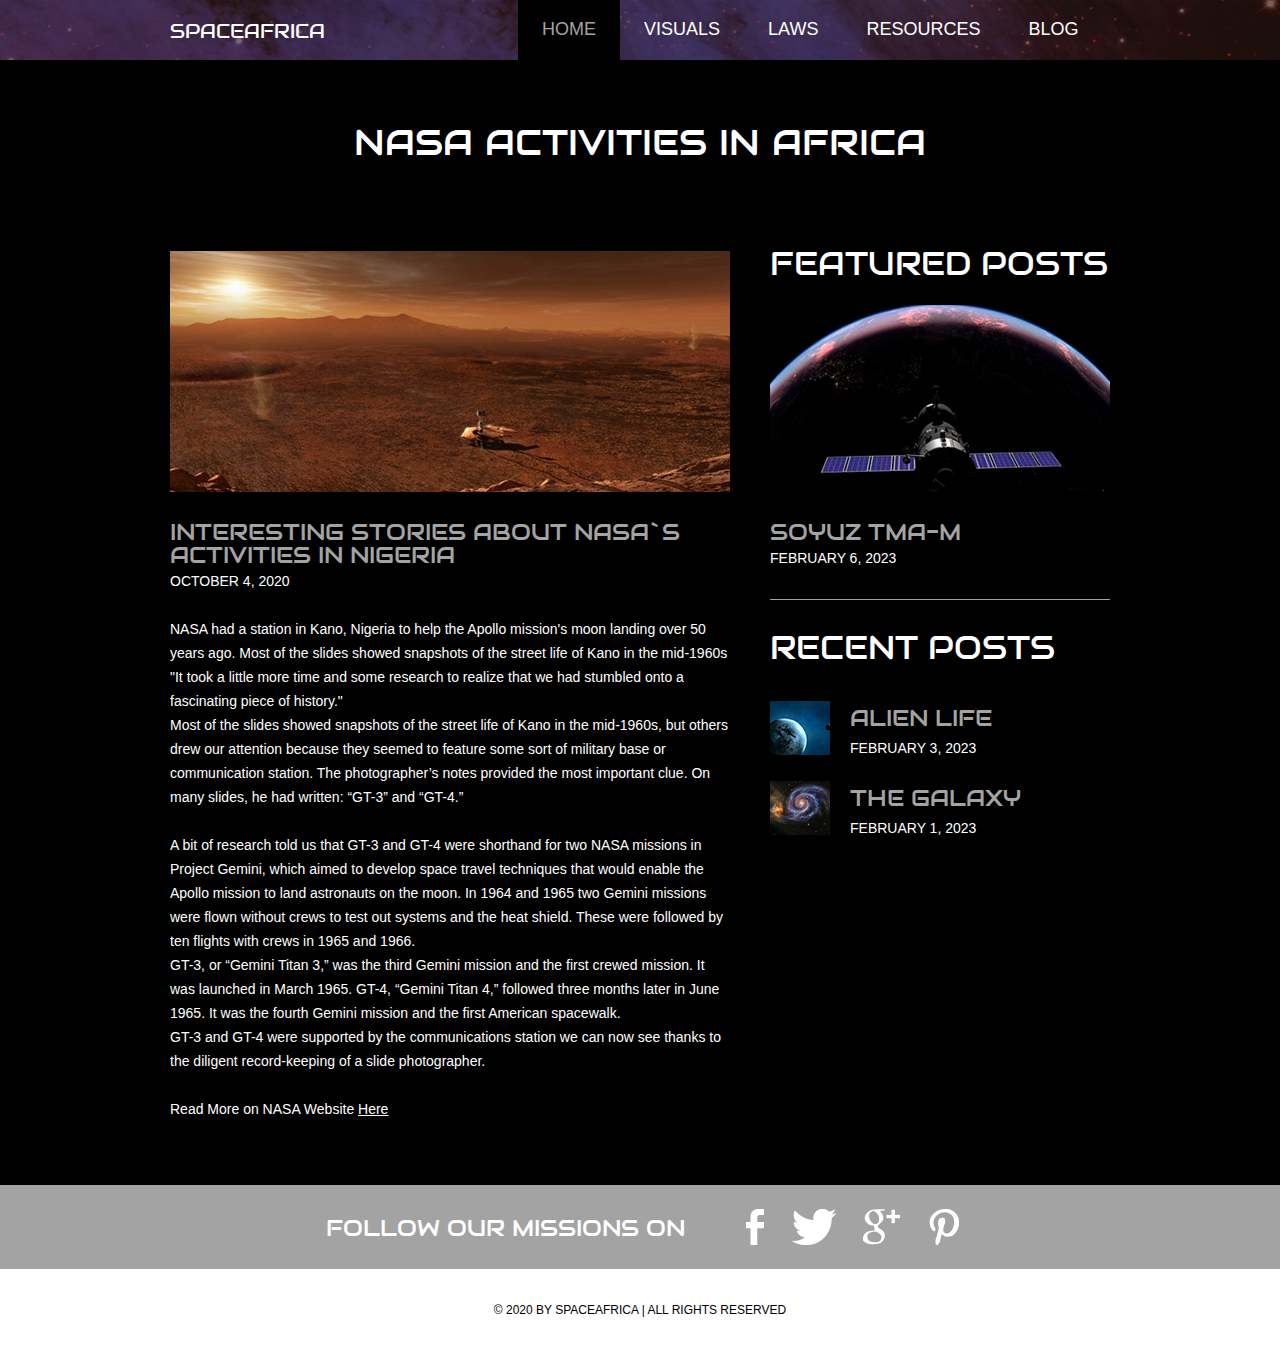
<file: activities.html>
<!doctype html>
<!-- Website template by freewebsitetemplates.com -->
<html>
<head>
	<meta charset="UTF-8">
	<meta name="viewport" content="width=device-width, initial-scale=1.0">
	<title>NASA ACTIVITIES | SpaceAfrica</title>
	<link rel="stylesheet" href="css/style.css" type="text/css">
	<link rel="stylesheet" type="text/css" href="css/mobile.css">
	<script src="js/mobile.js" type="text/javascript"></script>
</head>
<body>
	<div id="page">
		<div id="header">
			<div>
				<a href="index.html" class="logo"><h3>SPACEAFRICA</h3></a>
				<ul id="navigation">
					<li class="selected">
						<a href="index.html">Home</a>
					</li>
					<li class="menu">
						<a href="#">Visuals</a>
						<ul class="primary">
							<li>
								<a href="map.html">Maps</a>
							</li>
							<li>
								<a href="graphs.html">Graphs</a>
							</li>
						</ul>
					</li>
					<li class="menu">
						<a href="#">Laws</a>
						<ul class="primary">
							<li>
								<a href="#">Space Laws and Policies</a>
							</li>
						</ul>
					</li>
					<li class="menu">
						<a href="resources.html">Resources</a>
					</li>
					<li class="menu">
						<a href="#">Blog</a>
						<ul class="secondary">
							<li>
								<a href="#">Single post</a>
							</li>
						</ul>
					</li>
				</ul>
			</div>
		</div>
		<div id="body">
			<div class="header">
				<div>
					<h1>NASA ACTIVITIES IN AFRICA</h1>
					<div class="article">
						<img src="images/martianrover-journey.jpg" alt="">
						<h1>INTERESTING STORIES ABOUT NASA`S ACTIVITIES IN NIGERIA</h1>
						<span>OCTOBER 4, 2020</span>
						<p>NASA had a station in Kano, Nigeria to help the Apollo mission's moon landing over 50 years ago.
						Most of the slides showed snapshots of the street life of Kano in the mid-1960s
						<br>
						"It took a little more time and some research to realize that we had stumbled onto a fascinating piece of history."
						<br>
						Most of the slides showed snapshots of the street life of Kano in the mid-1960s, but others drew our attention because they seemed to feature some sort of military base or communication station. The photographer’s notes provided the most important clue. On many slides, he had written: “GT-3” and “GT-4.”
						</p>
						<p>A bit of research told us that GT-3 and GT-4 were shorthand for two NASA missions in Project Gemini, which aimed to develop space travel techniques that would enable the Apollo mission to land astronauts on the moon. In 1964 and 1965 two Gemini missions were flown without crews to test out systems and the heat shield. These were followed by ten flights with crews in 1965 and 1966.
							<br>
						GT-3, or “Gemini Titan 3,” was the third Gemini mission and the first crewed mission. It was launched in March 1965. GT-4, “Gemini Titan 4,” followed three months later in June 1965. It was the fourth Gemini mission and the first American spacewalk.
						<br>
						GT-3 and GT-4 were supported by the communications station we can now see thanks to the diligent record-keeping of a slide photographer.

						</p>
						<p>Read More on NASA Website <a href="https://history.nasa.gov/index.html"> Here </a></p>
					</div>
					<div class="sidebar">
						<ul>
							<li>
								<h1>FEATURED POSTS</h1>
								<a href="#"><img src="images/moon-satellite.jpg" alt=""></a>
								<h2>SOYUZ TMA-M</h2>
								<span>FEBRUARY 6, 2023</span>
							</li>
							<li>
								<h1>RECENT POSTS</h1>
								<ul>
									<li>
										<a href="#"><img src="images/alien-life.jpg" alt=""></a>
										<h2>ALIEN LIFE</h2>
										<span>FEBRUARY 3, 2023</span>
									</li>
									<li>
										<a href="#"><img src="images/galaxy.jpg" alt=""></a>
										<h2>THE GALAXY</h2>
										<span>FEBRUARY 1, 2023</span>
									</li>
								</ul>
							</li>
						</ul>
					</div>
				</div>
			</div>
		</div>
		<div id="footer">
			<div class="connect">
				<div>
					<h1>FOLLOW OUR  MISSIONS ON</h1>
					<div>
						<a href="#" class="facebook">facebook</a>
						<a href="#" class="twitter">twitter</a>
						<a href="#" class="googleplus">googleplus</a>
						<a href="#" class="pinterest">pinterest</a>
					</div>
				</div>
			</div>
			<div class="footnote">
				<div>
					<p>&copy; 2020 BY SPACEAFRICA | ALL RIGHTS RESERVED</p>
				</div>
			</div>
		</div>
	</div>
</body>
</html>
</file>
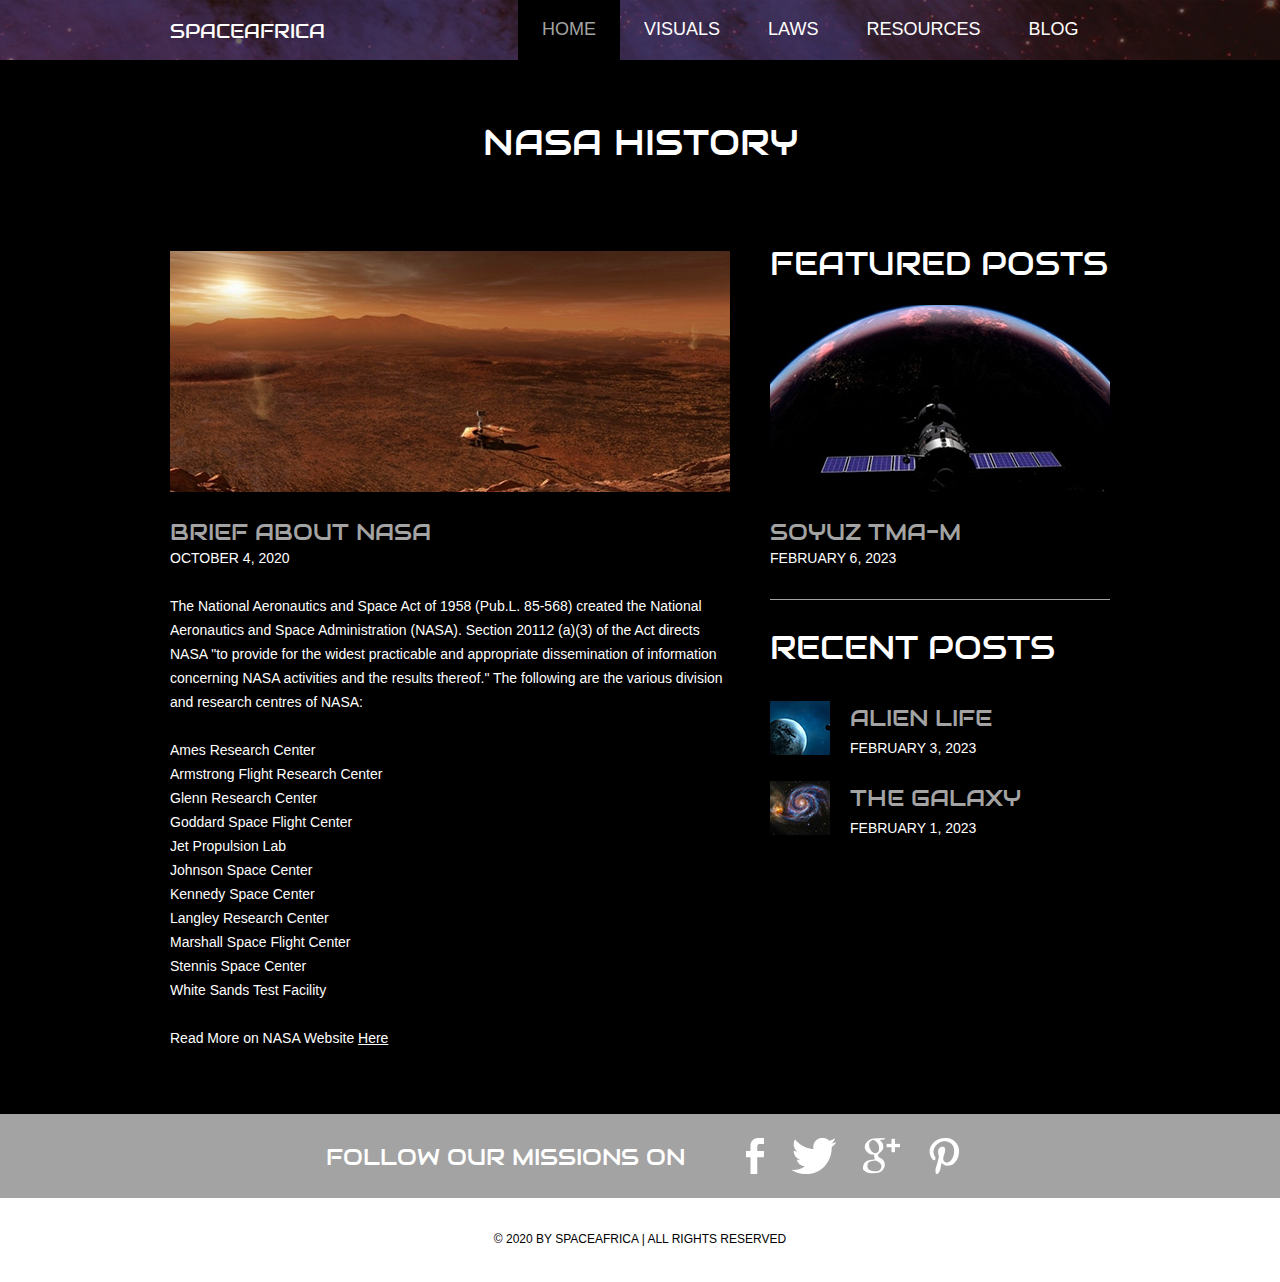
<file: nasa_history.html>
<!doctype html>
<!-- Website template by freewebsitetemplates.com -->
<html>
<head>
	<meta charset="UTF-8">
	<meta name="viewport" content="width=device-width, initial-scale=1.0">
	<title>NASA HISTORY | SpaceAfrica</title>
	<link rel="stylesheet" href="css/style.css" type="text/css">
	<link rel="stylesheet" type="text/css" href="css/mobile.css">
	<script src="js/mobile.js" type="text/javascript"></script>
</head>
<body>
	<div id="page">
		<div id="header">
			<div>
				<a href="index.html" class="logo"><h3>SPACEAFRICA</h3></a>
				<ul id="navigation">
					<li class="selected">
						<a href="index.html">Home</a>
					</li>
					<li class="menu">
						<a href="#">Visuals</a>
						<ul class="primary">
							<li>
								<a href="map.html">Maps</a>
							</li>
							<li>
								<a href="graphs.html">Graphs</a>
							</li>
						</ul>
					</li>
					<li class="menu">
						<a href="#">Laws</a>
						<ul class="primary">
							<li>
								<a href="#">Space Laws and Policies</a>
							</li>
						</ul>
					</li>
					<li class="menu">
						<a href="resources.html">Resources</a>
					</li>
					<li class="menu">
						<a href="#">Blog</a>
						<ul class="secondary">
							<li>
								<a href="#">Single post</a>
							</li>
						</ul>
					</li>
				</ul>
			</div>
		</div>
		<div id="body">
			<div class="header">
				<div>
					<h1>NASA HISTORY</h1>
					<div class="article">
						<img src="images/martianrover-journey.jpg" alt="">
						<h1>BRIEF ABOUT NASA</h1>
						<span>OCTOBER 4, 2020</span>
						<p>The National Aeronautics and Space Act of 1958 (Pub.L. 85-568) created the National Aeronautics and Space Administration (NASA). Section 20112 (a)(3) of the Act directs NASA "to provide for the widest practicable and appropriate dissemination of information concerning NASA activities and the results thereof." The following are the various division and research centres of NASA:</p>
						<p>Ames Research Center <br />
							Armstrong Flight Research Center <br />
							Glenn Research Center <br />
							Goddard Space Flight Center <br />
							Jet Propulsion Lab <br />
							Johnson Space Center <br />
							Kennedy Space Center <br />
							Langley Research Center <br />
							Marshall Space Flight Center <br />
							Stennis Space Center <br />
							White Sands Test Facility <br />
						</p>
						<p>Read More on NASA Website <a href="https://history.nasa.gov/index.html"> Here </a></p>
					</div>
					<div class="sidebar">
						<ul>
							<li>
								<h1>FEATURED POSTS</h1>
								<a href="#"><img src="images/moon-satellite.jpg" alt=""></a>
								<h2>SOYUZ TMA-M</h2>
								<span>FEBRUARY 6, 2023</span>
							</li>
							<li>
								<h1>RECENT POSTS</h1>
								<ul>
									<li>
										<a href="#"><img src="images/alien-life.jpg" alt=""></a>
										<h2>ALIEN LIFE</h2>
										<span>FEBRUARY 3, 2023</span>
									</li>
									<li>
										<a href="#"><img src="images/galaxy.jpg" alt=""></a>
										<h2>THE GALAXY</h2>
										<span>FEBRUARY 1, 2023</span>
									</li>
								</ul>
							</li>
						</ul>
					</div>
				</div>
			</div>
		</div>
		<div id="footer">
			<div class="connect">
				<div>
					<h1>FOLLOW OUR  MISSIONS ON</h1>
					<div>
						<a href="#" class="facebook">facebook</a>
						<a href="#" class="twitter">twitter</a>
						<a href="#" class="googleplus">googleplus</a>
						<a href="#" class="pinterest">pinterest</a>
					</div>
				</div>
			</div>
			<div class="footnote">
				<div>
					<p>&copy; 2020 BY SPACEAFRICA | ALL RIGHTS RESERVED</p>
				</div>
			</div>
		</div>
	</div>
</body>
</html>
</file>
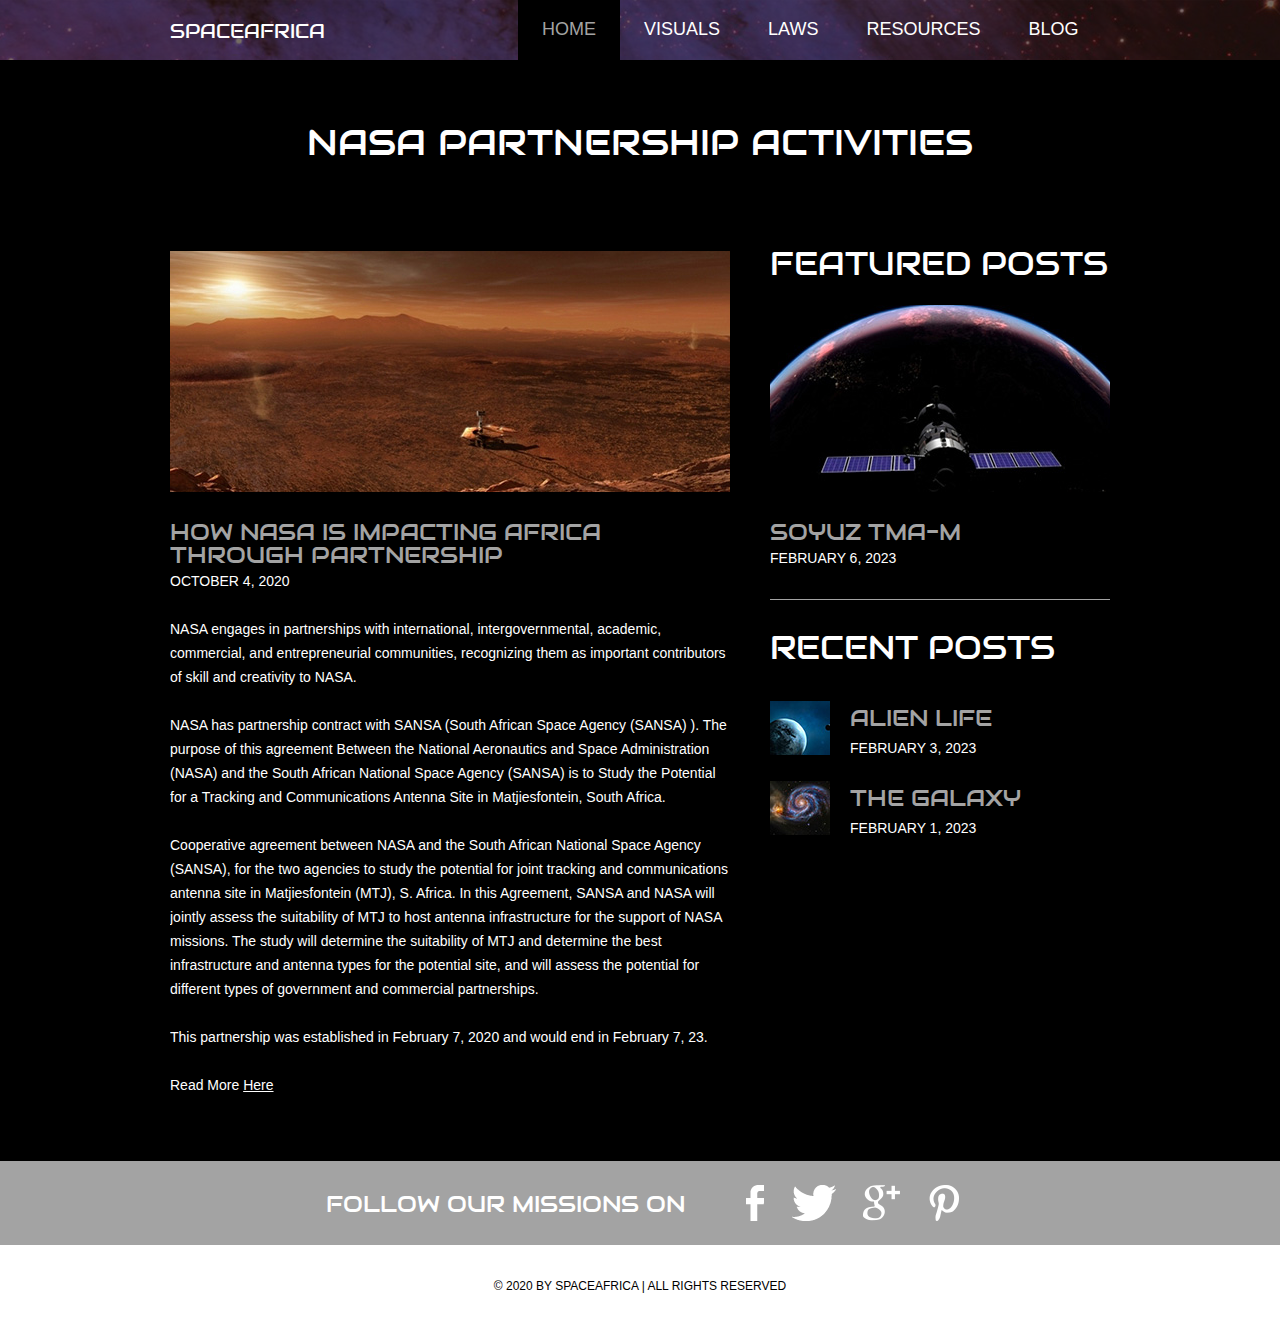
<file: nasa_partnership.html>
<!doctype html>
<!-- Website template by freewebsitetemplates.com -->
<html>
<head>
	<meta charset="UTF-8">
	<meta name="viewport" content="width=device-width, initial-scale=1.0">
	<title>NASA PARTNERSHIP ACTIVITIES | SpaceAfrica</title>
	<link rel="stylesheet" href="css/style.css" type="text/css">
	<link rel="stylesheet" type="text/css" href="css/mobile.css">
	<script src="js/mobile.js" type="text/javascript"></script>
</head>
<body>
	<div id="page">
		<div id="header">
			<div>
				<a href="index.html" class="logo"><h3>SPACEAFRICA</h3></a>
				<ul id="navigation">
					<li class="selected">
						<a href="index.html">Home</a>
					</li>
					<li class="menu">
						<a href="#">Visuals</a>
						<ul class="primary">
							<li>
								<a href="map.html">Maps</a>
							</li>
							<li>
								<a href="graphs.html">Graphs</a>
							</li>
						</ul>
					</li>
					<li class="menu">
						<a href="#">Laws</a>
						<ul class="primary">
							<li>
								<a href="#">Space Laws and Policies</a>
							</li>
						</ul>
					</li>
					<li class="menu">
						<a href="resources.html">Resources</a>
					</li>
					<li class="menu">
						<a href="#">Blog</a>
						<ul class="secondary">
							<li>
								<a href="#">Single post</a>
							</li>
						</ul>
					</li>
				</ul>
			</div>
		</div>
		<div id="body">
			<div class="header">
				<div>
					<h1>NASA PARTNERSHIP ACTIVITIES</h1>
					<div class="article">
						<img src="images/martianrover-journey.jpg" alt="">
						<h1>HOW NASA IS IMPACTING AFRICA THROUGH PARTNERSHIP</h1>
						<span>OCTOBER 4, 2020</span>
						<p>NASA engages in partnerships with international, intergovernmental, academic, commercial, and entrepreneurial communities, recognizing them as important contributors of skill and creativity to NASA.</p>
						<p>NASA has partnership contract with SANSA (South African Space Agency (SANSA) ). The purpose of this agreement Between the National Aeronautics and Space Administration (NASA) and the South African National Space Agency (SANSA) is to Study the Potential for a Tracking and Communications Antenna Site in Matjiesfontein, South Africa.</p>
						<p>Cooperative agreement between NASA and the South African National Space Agency (SANSA), for the two agencies to study the potential for joint tracking and communications antenna site in Matjiesfontein (MTJ), S. Africa. In this Agreement, SANSA and NASA will jointly assess the suitability of MTJ to host antenna infrastructure for the support of NASA missions. The study will determine the suitability of MTJ and determine the best infrastructure and antenna types for the potential site, and will assess the potential for different types of government and commercial partnerships.</p>
						<p>This partnership was established in February 7, 2020 and would end in February 7, 23.</p>
						<p>Read More <a href="https://www.nasa.gov/sites/default/files/atoms/files/house_approps_agreement_report_as_of_06-30-2020_international.pdf"> Here </a></p>
					</div>
					<div class="sidebar">
						<ul>
							<li>
								<h1>FEATURED POSTS</h1>
								<a href="#"><img src="images/moon-satellite.jpg" alt=""></a>
								<h2>SOYUZ TMA-M</h2>
								<span>FEBRUARY 6, 2023</span>
							</li>
							<li>
								<h1>RECENT POSTS</h1>
								<ul>
									<li>
										<a href="#"><img src="images/alien-life.jpg" alt=""></a>
										<h2>ALIEN LIFE</h2>
										<span>FEBRUARY 3, 2023</span>
									</li>
									<li>
										<a href="#"><img src="images/galaxy.jpg" alt=""></a>
										<h2>THE GALAXY</h2>
										<span>FEBRUARY 1, 2023</span>
									</li>
								</ul>
							</li>
						</ul>
					</div>
				</div>
			</div>
		</div>
		<div id="footer">
			<div class="connect">
				<div>
					<h1>FOLLOW OUR  MISSIONS ON</h1>
					<div>
						<a href="#" class="facebook">facebook</a>
						<a href="#" class="twitter">twitter</a>
						<a href="#" class="googleplus">googleplus</a>
						<a href="#" class="pinterest">pinterest</a>
					</div>
				</div>
			</div>
			<div class="footnote">
				<div>
					<p>&copy; 2020 BY SPACEAFRICA | ALL RIGHTS RESERVED</p>
				</div>
			</div>
		</div>
	</div>
</body>
</html>
</file>
<file: css/style.css>
/* Website template by freewebsitetemplates.com */
body {
	margin: 0;
	padding: 0;
	position: relative;
	width: auto;
}
body #page {
	background: url("../images/bg-home.jpg") no-repeat scroll center top #000000;
	margin: 0;
	overflow: hidden;
	padding: 0;
	width: auto;
	z-index: 3;
}
a {
	text-decoration: none;
	outline: none;
}
a:active {
	background: none;
}
a 
img {
	border: none;
}
/*-------------------------------------------FONTS---------------------------------------------*/
@font-face {
	font-family: 'audiowide-regular-webfont';
	src: url('../fonts/audiowide-regular-webfont.eot');
	src: url('../fonts/audiowide-regular-webfont.woff') format('woff'), url('../fonts/audiowide-regular-webfont.ttf') format('truetype'), url('../fonts/audiowide-regular-webfont.svg') format('svg');
}
/*----------------------------------------header-styles---------------------------------------*/
#header {
	background: url(../images/bg-transparent1.png) repeat;
	margin: 0;
	min-height: 60px;
	padding: 0;
	width: auto;
}
#header div {
	margin: 0 auto;
	max-width: 940px;
	min-height: 60px;
	padding: 0 10px;
}
#header div a.logo {
	display: block;
	float: left;
	height: 60px;
	margin: 0 44px 0 0;
	padding: 0;
	width: 304px;
}
#header div a.logo h3{
	color: #FFFFFF;
	display: block;
	font-family: audiowide-regular-webfont;
	font-weight: normal;
	text-transform: uppercase;
}
#header div a img {
	display: block;
	margin: 0;
	padding: 0;
	width: auto;
}
#header div ul {
	display: inline-block;
	float: left;
	list-style: none;
	margin: 0;
	padding: 0;
	width: auto;
}
#header div ul li {
	float: left;
	margin: 0;
	padding: 0;
	width: auto;
}
#header div ul li a {
	color: #ffffff;
	display: block;
	font-family: Arial;
	font-size: 18px;
	font-weight: normal;
	line-height: 59px;
	margin: 0;
	min-height: 60px;
	padding: 0 24px;
 *padding: 0 23px; /* Needed for IE8 and old versions */
	text-align: center;
	text-transform: uppercase;
	width: auto;
}
#header div ul li a:hover {
	background-color: #620031;
	color: #ffffff;
}
#header div ul li.selected a {
	background-color: #000000;
	color: #a3a3a3;
}
#header div ul li.menu {
	position: relative;
}
#header div ul li.menu ul {
	display: block;
	left: -99999px;
	list-style: none;
	margin: 0;
	padding: 0;
	position: absolute;
	top: 60px;
	width: 142px;
	z-index: 50;
}
#header div ul li.menu:hover ul.primary {
	left: 31px;
}
#header div ul li.menu ul.primary.selected {
	left: 31px;
}
#header div ul li.menu:hover ul.secondary {
	left: -20px;
}
#header div ul li.menu ul.secondary.selected {
	left: -20px;
}
#header div ul li.menu ul li {
	margin: 0;
	padding: 0;
	width: auto;
}
#header div ul li.menu ul li a {
	background-color: #620031;
	color: #ffffff;
	display: block;
	font-family: Arial;
	font-size: 18px;
	font-weight: normal;
	line-height: 60px;
	margin: 0;
	min-height: 60px;
	padding: 0 10px;
	text-align: center;
	text-transform: uppercase;
	width: auto;
}
#header div ul li.menu ul.primary.selected li a, #header div ul li.menu ul.secondary.selected li a {
	background-color: #000000;
	color: #a3a3a3;
}
/*----------------------------------------body-home-styles---------------------------------------*/
#body {
	background-color: #000000;
	margin: 0;
	min-height: 808px;
	overflow: hidden;
	padding: 0;
	width: 100%;
}
#body.home {
	background: none;
	margin: 0;
	min-height: 1308px;
	overflow: hidden;
	padding: 0;
	width: 100%;
}
#body.home .header {
	background: none;
	margin: 0;
	overflow: hidden;
	padding: 0;
	width: 100%;
}
#body.home .header div {
	margin: 0 auto;
	max-width: 940px;
	overflow: hidden;
	padding: 0 10px;
	position: relative;
}
#body.home .header div img.satellite {
	display: block;
	left: 10px;
	margin: 0;
	padding: 0;
	position: absolute;
	top: 41px;
	width: auto;
	z-index: 50;
}
#body.home .header div h1 {
	color: #FFFFFF;
	display: block;
	float: right;
	font-family: audiowide-regular-webfont;
	font-size: 60px;
	font-weight: normal;
	line-height: 60px;
	margin: 187px 0 27px;
	padding: 0 38px 0 399px;
	position: relative;
	text-align: right;
	text-transform: uppercase;
	width: 503px;
	z-index: 60;
}
#body.home .header div h2 {
	color: #FFFFFF;
	display: block;
	float: right;
	font-family: Arial;
	font-size: 43px;
	font-weight: normal;
	line-height: 43px;
	margin: 0 0 36px;
	padding: 0 146px 0 506px;
	position: relative;
	text-align: right;
	text-transform: uppercase;
	z-index: 60;
}
#body.home .header div a.more {
	background-color: #000000;
	color: #a3a3a3;
	display: block;
	float: right;
	font-family: Arial;
	font-size: 18px;
	font-weight: normal;
	height: 49px;
	line-height: 49px;
	margin: 0 200px 0 0;
	padding: 0;
	text-align: center;
	position: relative;
	width: 180px;
	z-index: 55;
}
#body.home .header div a.more:hover {
	background-color: #ab000b;
	color: #ffffff;
}
#body.home .header div h3 {
	background: url("../images/bg-transparent1.png") repeat;
	color: #A3A3A3;
	float: left;
	font-family: audiowide-regular-webfont;
	font-size: 23px;
	font-weight: normal;
	line-height: 23px;
	margin: 96px 0 0;
 *margin: 102px 0 0;/* Needed for IE8 and old versions */
	min-height: 27px;
	padding: 17px 0 10px;
	position: relative;
	text-align: center;
	text-transform: uppercase;
	width: 940px;
}
#body.home .header div ul {
	display: inline-block;
	list-style: none outside none;
	margin: 0 0 -6px;
	overflow: hidden;
	padding: 0;
	width: auto;
}
#body.home .header div ul li:first-child {
	padding: 0;
}
#body.home .header div ul li {
	border: medium none;
	float: left;
	margin: 0;
	padding: 0;
	width: auto;
}
#body.home .header div ul li a {
	display: block;
	float: none;
	height: 156px;
	margin: 0;
	padding: 0;
	width: 235px;
}
#body.home .header div ul li a img {
	cursor: pointer;
	filter: alpha(opacity=100);/* Needed for IE8 and old versions */
	opacity: 1.0;
	display: block;
	margin: 0;
	padding: 0;
	width: auto;
}
#body.home .header div ul li a img:hover {
	filter: alpha(opacity=70);/* Needed for IE8 and old versions */
	opacity: 0.7;
}
#body.home .body {
	background-color: #630031;
	margin: 0;
	min-height: 168px;
	overflow: hidden;
	padding: 0;
	width: 100%;
}
#body.home .body div {
	margin: 0 auto;
	max-width: 940px;
	overflow: hidden;
	padding: 31px 10px 0;
}
#body.home .body div h1 {
	color: #FFFFFF;
	display: block;
	font-family: audiowide-regular-webfont;
	font-size: 32px;
	font-weight: normal;
	line-height: 32px;
	margin: 0 auto 24px;
	padding: 0;
	text-align: center;
	text-transform: uppercase;
	width: 780px;
}
#body.home .body div p {
	color: #ffffff;
	display: block;
	font-family: Arial;
	font-size: 18px;
	font-weight: normal;
	line-height: 24px;
	margin: 0 auto;
	padding: 0;
	text-align: center;
	width: 780px;
}
#body.home .body div p a {
	color: #ffffff;
	font-family: Arial;
	font-size: 18px;
	font-weight: normal;
	line-height: 24px;
	margin: 0 auto;
	padding: 0;
	text-decoration: underline;
}
#body.home .body div p a:hover {
	color: #a3a3a3;
}
#body.home .footer {
	background-color: #000000;
	margin: 0;
	overflow: hidden;
	padding: 0;
	width: 100%;
}
#body.home .footer div {
	margin: 0 auto;
	max-width: 960px;
	overflow: hidden;
	padding: 32px 0 16px;
}
#body.home .footer div ul {
	display: inline-block;
	list-style: none;
	margin: 0;
	overflow: hidden;
	padding: 0;
	width: auto;
}
#body.home .footer div ul li:first-child {
	float: left;
	margin: 0 10px;
	padding: 0;
	width: 460px;
}
#body.home .footer div ul li {
	float: left;
	margin: 0 0 0 10px;
	padding: 0 0 0 20px;
	width: 440px;
}
#body.home .footer div ul li h1 {
	color: #FFFFFF;
	font-family: audiowide-regular-webfont;
	font-size: 32px;
	font-weight: normal;
	line-height: 32px;
	margin: 0 0 44px;
	padding: 0;
	text-align: left;
	text-transform: uppercase;
	width: auto;
}
#body.home .footer div ul li a {
	display: block;
	height: 258px;
	margin: 0;
	position: relative;
	padding: 0;
	width: 460px;
}
#body.home .footer div ul li a img {
	cursor: pointer;
	filter: alpha(opacity=100);/* Needed for IE8 and old versions */
	opacity: 1.0;
	display: block;
	margin: 0;
	padding: 0;
	width: auto;
}
#body.home .footer div ul li a:hover img {
	filter: alpha(opacity=70);/* Needed for IE8 and old versions */
	opacity: 0.7;
}
#body.home .footer div ul li a span {
	background: url(../images/icons.png) no-repeat 0 -152px;
	display: block;
	height: 72px;
	left: 199px;
	margin: 0;
	padding: 0;
	position: absolute;
	top: 94px;
	width: 62px;
}
#body.home .footer div ul li a:hover span {
	background: url(../images/icons.png) no-repeat 0 -226px;
}
#body.home .footer div ul li ul {
	display: inline-block;
	list-style: none outside none;
	margin: 0;
	overflow: hidden;
	padding: 0;
	width: 440px;
}
#body.home .footer div ul li ul li {
	border-top: 1px solid #A3A3A3;
	float: none;
	margin: 0;
	overflow: hidden;
	padding: 39px 10px 38px 0;
	width: 440px;
}
#body.home .footer div ul li ul li:first-child {
	border: medium none;
	margin: 0;
	padding: 0 0 38px;
	width: 440px;
}
#body.home .footer div ul li ul li a {
	display: block;
	float: left;
	height: 90px;
	margin: 0 20px 0 0;
	padding: 0;
	width: 100px;
}
#body.home .footer div ul li ul li a img {
	cursor: pointer;
	filter: alpha(opacity=100);/* Needed for IE8 and old versions */
	opacity: 1.0;
	display: block;
	margin: 0;
	padding: 0;
	width: auto;
}
#body.home .footer div ul li ul li a img:hover {
	filter: alpha(opacity=70);/* Needed for IE8 and old versions */
	opacity: 0.7;
}
#body.home .footer div ul li ul li h1 {
	color: #A3A3A3;
	float: left;
	font-family: audiowide-regular-webfont;
	font-size: 23px;
	font-weight: normal;
	line-height: 23px;
	margin: 0;
	padding: 4px 0 8px;
	text-align: left;
	text-transform: uppercase;
	width: 310px;
}
#body.home .footer div ul li ul li span {
	color: #FFFFFF;
	display: block;
	float: left;
	font-family: Arial;
	font-size: 14px;
	font-weight: normal;
	line-height: 14px;
	margin: 0 0 10px;
	padding: 0;
	text-align: left;
	text-transform: uppercase;
	width: 310px;
}
#body.home .footer div ul li ul li a.more {
	background-color: #3c0f38;
	color: #ffffff;
	display: block;
	float: right;
	font-family: Arial;
	font-size: 14px;
	font-weight: normal;
	height: 31px;
	line-height: 31px;
	margin: 0;
	padding: 0;
	text-align: center;
	text-transform: uppercase;
	width: 120px;
}
#body.home .footer div ul li ul li a.more:hover {
	background-color: #620031;
}
/*----------------------------------------body-styles---------------------------------------*/
#body.about .header {
	background: url(../images/bg-about.jpg) no-repeat center top #000000;
	margin: 0;
	min-height: 455px;
	padding: 0;
	width: 100%;
}
#body.about .header div, #body .header div {
	margin: 0 auto;
	max-width: 960px;
	overflow: hidden;
	padding: 65px 0 40px;
}
#body.about .header div h1, #body .header div h1 {
	color: #FFFFFF;
	display: block;
	font-family: audiowide-regular-webfont;
	font-size: 36px;
	font-weight: normal;
	line-height: 36px;
	margin: 0 auto 87px;
	padding: 0;
	text-align: center;
	text-transform: uppercase;
	width: 940px;
}
#body.about .header div h2 {
	color: #FFFFFF;
	display: block;
	font-family: audiowide-regular-webfont;
	font-size: 32px;
	font-weight: normal;
	line-height: 32px;
	margin: 0 auto 24px;
	padding: 0;
	text-align: center;
	text-transform: uppercase;
	width: 820px;
}
#body.about .header div p {
	color: #ffffff;
	display: block;
	font-family: Arial;
	font-size: 18px;
	font-weight: normal;
	line-height: 24px;
	margin: 0 auto;
	padding: 0;
	text-align: center;
	width: 820px;
}
#body.about .header div p a {
	color: #ffffff;
	font-family: Arial;
	font-size: 18px;
	font-weight: normal;
	line-height: 24px;
	margin: 0;
	padding: 0;
	text-decoration: underline;
}
#body.about .header div p a:hover {
	color: #a3a3a3;
}
#body.about .body {
	background-color: #620031;
	margin: 0;
	min-height: 253px;
	overflow: hidden;
	padding: 0;
	width: 100%;
}
#body.about .body div {
	margin: 0 auto;
	max-width: 940px;
	overflow: hidden;
	padding: 36px 10px 35px;
}
#body.about .body div h2 {
	color: #A3A3A3;
	float: left;
	font-family: audiowide-regular-webfont;
	font-size: 23px;
	font-weight: normal;
	line-height: 23px;
	margin: 18px 0 26px;
	padding: 0;
	text-align: left;
	text-transform: uppercase;
	width: 620px;
}
#body.about .body div p {
	color: #ffffff;
	display: block;
	float: left;
	font-family: Arial;
	font-size: 14px;
	font-weight: normal;
	line-height: 24px;
	margin: 0;
	padding: 0;
	text-align: left;
	width: 620px;
}
#body.about .body div p a {
	color: #ffffff;
	font-family: Arial;
	font-size: 14px;
	font-weight: normal;
	line-height: 24px;
	margin: 0;
	padding: 0;
	text-decoration: underline;
}
#body.about .body div p a:hover {
	color: #a3a3a3;
}
#body.about .body div img {
	display: block;
	float: right;
	margin: 0;
	padding: 0;
	width: auto;
}
#body.about .footer {
	background-color: #000000;
	margin: 0;
	min-height: 366px;
	padding: 0;
	width: 100%;
}
#body.about .footer div {
	margin: 0 auto;
	overflow: hidden;
	padding: 79px 0 0 10px;
	width: 950px;
}
#body.about .footer div h2 {
	color: #A3A3A3;
	float: right;
	font-family: audiowide-regular-webfont;
	font-size: 23px;
	font-weight: normal;
	line-height: 23px;
	margin: 34px 0 24px;
	padding: 0;
	text-align: left;
	text-transform: uppercase;
	width: 557px;
}
#body.about .footer div p {
	color: #ffffff;
	display: block;
	float: right;
	font-family: Arial;
	font-size: 18px;
	font-weight: normal;
	line-height: 24px;
	margin: 0 auto;
	padding: 0;
	text-align: left;
	width: 557px;
}
#body.about .footer div p a {
	color: #ffffff;
	font-family: Arial;
	font-size: 18px;
	font-weight: normal;
	line-height: 24px;
	margin: 0 auto;
	padding: 0;
	text-decoration: underline;
}
#body.about .footer div p a:hover {
	color: #a3a3a3;
}
#body.about .footer div img {
	float: left;
	display: block;
	margin: 0;
	padding: 0;
	width: auto;
}
#body.about .section {
	background-color: #3c0f38;
	margin: 0;
	min-height: 234px;
	padding: 0;
	width: auto;
}
#body.about .section div {
	margin: 0 auto;
	max-width: 960px;
	overflow: hidden;
	padding: 58px 0 55px;
}
#body.about .section div h2 {
	color: #A3A3A3;
	display: block;
	font-family: audiowide-regular-webfont;
	font-size: 23px;
	font-weight: normal;
	line-height: 23px;
	margin: 0 auto 26px;
	padding: 0;
	text-align: center;
	text-transform: uppercase;
	width: 780px;
}
#body.about .section div p {
	color: #ffffff;
	display: block;
	font-family: Arial;
	font-size: 14px;
	font-weight: normal;
	line-height: 24px;
	margin: 0 auto;
	padding: 0;
	text-align: center;
	width: 780px;
}
#body.about .section div p a {
	color: #ffffff;
	font-family: Arial;
	font-size: 14px;
	font-weight: normal;
	line-height: 24px;
	margin: 0;
	padding: 0;
	text-decoration: underline;
}
#body.about .section div p a:hover {
	color: #a3a3a3;
}
#body .header {
	margin: 0 auto;
	padding: 0;
	width: 100%;
}
#body .header div ul {
	display: inline-block;
	max-width: 940px;
	list-style: none outside none;
	margin: 0;
	padding: 3px 10px 0;
}
#body .header div ul li:first-child {
	border: none;
	padding: 0 0 38px;
}
#body .header div ul li {
	border-top: 1px solid #A3A3A3;
	margin: 0;
	overflow: hidden;
	padding: 38px 0;
	width: auto;
}
#body .header div ul li a {
	display: block;
	float: left;
	height: 217px;
	margin: 0 40px 0 0;
	padding: 0;
	width: 380px;
}
#body .header div ul li a img {
	cursor: pointer;
	filter: alpha(opacity=100);/* Needed for IE8 and old versions */
	opacity: 1.0;
	display: block;
	margin: 0;
	padding: 0;
	width: auto;
}
#body .header div ul li a img:hover {
	filter: alpha(opacity=70);/* Needed for IE8 and old versions */
	opacity: 0.7;
}
#body .header div ul li div {
	float: left;
	margin: 0;
	overflow: hidden;
	padding: 0;
	width: 520px;
}
#body .header div ul li div h1 {
	color: #A3A3A3;
	font-family: audiowide-regular-webfont;
	font-size: 23px;
	font-weight: normal;
	line-height: 23px;
	margin: 0 0 26px;
	padding: 0;
	text-align: left;
	text-transform: uppercase;
	width: 520px;
}
#body .header div ul li div p {
	color: #FFFFFF;
	font-family: Arial;
	font-size: 14px;
	font-weight: normal;
	line-height: 24px;
	margin: 0 0 41px;
	padding: 0;
	text-align: left;
	width: 520px;
}
#body .header div ul li div p a {
	color: #FFFFFF;
	display: inline;
	float: none;
	font-family: Arial;
	font-size: 14px;
	font-weight: normal;
	height: auto;
	line-height: 24px;
	margin: 0;
	padding: 0;
	text-decoration: underline;
	width: auto;
}
#body .header div ul li div p a:hover {
	color: #a3a3a3;
}
#body .header div ul li div a.more {
	background-color: #3c0f38;
	color: #ffffff;
	display: block;
	float: right;
	font-family: Arial;
	font-size: 14px;
	font-weight: normal;
	height: 31px;
	line-height: 31px;
	margin: 0;
	padding: 0;
	text-align: center;
	text-transform: uppercase;
	width: 120px;
}
#body .header div ul li div a.more:hover {
	background-color: #620031;
}
#body .header div img {
	display: block;
	margin: 0 auto;
	padding: 3px 0 0;
	width: auto;
}
#body .header div h2 {
	color: #A3A3A3;
	display: block;
	font-family: audiowide-regular-webfont;
	font-size: 23px;
	font-weight: normal;
	line-height: 23px;
	margin: 0 auto;
	padding: 53px 0 27px;
	text-align: center;
	text-transform: uppercase;
	width: 780px;
}
#body .header div p {
	color: #FFFFFF;
	display: block;
	font-family: Arial;
	font-size: 14px;
	font-weight: normal;
	line-height: 24px;
	margin: 0 auto 48px;
	padding: 0;
	text-align: center;
	width: 780px;
}
#body .header div p a {
	color: #ffffff;
	font-family: Arial;
	font-size: 14px;
	font-weight: normal;
	line-height: 24px;
	margin: 0 auto;
	padding: 0;
	text-decoration: underline;
}
#body .header div p a:hover {
	color: #a3a3a3;
}
#body .header div .article {
	float: left;
	margin: 0 40px 0 10px;
	padding: 0;
	width: 560px;
}
#body .header div .article ul {
	display: inline-block;
	list-style: none outside none;
	margin: 0;
	padding: 3px 0 0;
	width: 560px;
}
#body .header div .article ul li:first-child {
	border: none;
	padding: 0 0 38px;
}
#body .header div .article ul li {
	border-top: 1px solid #a3a3a3;
	margin: 0;
	overflow: hidden;
	padding: 38px 0 38px;
	width: auto;
}
#body .header div .article ul li a {
	display: block;
	height: 241px;
	margin: 0 0 29px;
	padding: 0;
	width: 560px;
}
#body .header div .article ul li a img {
	cursor: pointer;
	filter: alpha(opacity=100);/* Needed for IE8 and old versions */
	opacity: 1.0;
	display: block;
	margin: 0;
	padding: 0;
	width: auto;
}
#body .header div .article ul li a img:hover {
	filter: alpha(opacity=70);/* Needed for IE8 and old versions */
	opacity: 0.7;
}
#body .header div .article ul li h1 {
	color: #A3A3A3;
	font-family: audiowide-regular-webfont;
	font-size: 23px;
	font-weight: normal;
	line-height: 23px;
	margin: 0 0 8px;
	padding: 0;
	text-align: left;
	text-transform: uppercase;
	width: auto;
}
#body .header div .article ul li span {
	color: #FFFFFF;
	display: block;
	font-family: Arial;
	font-size: 14px;
	font-weight: normal;
	line-height: 14px;
	margin: 0 0 28px;
	padding: 0;
	text-align: left;
	text-transform: uppercase;
	width: auto;
}
#body .header div .article ul li p {
	color: #FFFFFF;
	font-family: Arial;
	font-size: 14px;
	font-weight: normal;
	line-height: 24px;
	margin: 0 0 29px;
	padding: 0;
	text-align: left;
	width: auto;
}
#body .header div .article ul li p a {
	color: #FFFFFF;
	display: inline;
	float: none;
	font-family: Arial;
	font-size: 14px;
	font-weight: normal;
	height: auto;
	line-height: 24px;
	margin: 0;
	padding: 0;
	text-decoration: underline;
	width: auto;
}
#body .header div .article ul li p a:hover {
	color: #a3a3a3;
}
#body .header div .article ul li a.more {
	background-color: #3c0f38;
	color: #ffffff;
	display: block;
	float: right;
	font-family: Arial;
	font-size: 14px;
	font-weight: normal;
	height: 31px;
	line-height: 31px;
	margin: 0;
	padding: 0;
	text-align: center;
	text-transform: uppercase;
	width: 120px;
}
#body .header div .article ul li a.more:hover {
	background-color: #620031;
}
#body .header div .sidebar {
	float: left;
	margin: 0;
	padding: 0;
	width: 340px;
}
#body .header div .sidebar ul {
	display: inline-block;
	list-style: none;
	margin: 0;
	padding: 0;
	width: 340px;
}
#body .header div .sidebar ul li:first-child {
	border: medium none;
	padding: 0 0 34px;
}
#body .header div .sidebar ul li {
	border-top: 1px solid #A3A3A3;
	margin: 0;
	overflow: hidden;
	padding: 32px 0 34px;
	width: auto;
}
#body .header div .sidebar ul li h1 {
	color: #FFFFFF;
	font-family: audiowide-regular-webfont;
	font-size: 32px;
	font-weight: normal;
	line-height: 32px;
	margin: 0 0 25px;
	padding: 0;
	text-align: left;
	text-transform: uppercase;
	width: 340px;
}
#body .header div .sidebar ul li a {
	display: block;
	float: none;
	height: 187px;
	margin: 0 0 29px;
	padding: 0;
	width: 34px;
}
#body .header div .sidebar ul li a img {
	cursor: pointer;
	filter: alpha(opacity=100);/* Needed for IE8 and old versions */
	opacity: 1.0;
	display: block;
	margin: 0;
	padding: 0;
	width: auto;
}
#body .header div .sidebar ul li a img:hover {
	filter: alpha(opacity=70);/* Needed for IE8 and old versions */
	opacity: 0.7;
}
#body .header div .sidebar ul li h2 {
	color: #A3A3A3;
	font-family: audiowide-regular-webfont;
	font-size: 23px;
	font-weight: normal;
	line-height: 23px;
	margin: 0 0 7px;
	padding: 0;
	text-align: left;
	text-transform: uppercase;
	width: auto;
}
#body .header div .sidebar ul li span {
	color: #ffffff;
	display: block;
	font-family: Arial;
	font-size: 14px;
	font-weight: normal;
	line-height: 14px;
	margin: 0;
	padding: 0;
	text-align: left;
	text-transform: uppercase;
	width: auto;
}
#body .header div .sidebar ul li ul {
	display: inline-block;
	list-style: none outside none;
	margin: 0;
	padding: 12px 0 0;
	width: 340px;
}
#body .header div .sidebar ul li ul li:first-child {
	padding: 0;
}
#body .header div .sidebar ul li ul li {
	border: medium none;
	margin: 0 0 26px;
	overflow: hidden;
	padding: 0;
	width: auto;
}
#body .header div .sidebar ul li ul li a {
	display: block;
	float: left;
	height: 54px;
	margin: 0 20px 0 0;
	padding: 0;
	width: 60px;
}
#body .header div .sidebar ul li ul li a img {
	cursor: pointer;
	filter: alpha(opacity=100);/* Needed for IE8 and old versions */
	opacity: 1.0;
	display: block;
	margin: 0;
	padding: 0;
	width: auto;
}
#body .header div .sidebar ul li ul li a img:hover {
	filter: alpha(opacity=70);/* Needed for IE8 and old versions */
	opacity: 0.7;
}
#body .header div .sidebar ul li ul li h2 {
	color: #A3A3A3;
	float: left;
	font-family: audiowide-regular-webfont;
	font-size: 23px;
	font-weight: normal;
	line-height: 23px;
	margin: 6px 0 11px;
	padding: 0;
	text-align: left;
	text-transform: uppercase;
	width: 260px;
}
#body .header div .sidebar ul li ul li span {
	color: #ffffff;
	display: block;
	float: left;
	font-family: Arial;
	font-size: 14px;
	line-height: 14px;
	margin: 0;
	padding: 0;
	text-align: left;
	text-transform: uppercase;
	width: auto;
}
#body .header div .article img {
	display: block;
	margin: 3px 0 29px;
	padding: 0;
	width: auto;
}
#body .header div .article h1 {
	color: #A3A3A3;
	font-family: audiowide-regular-webfont;
	font-size: 23px;
	font-weight: normal;
	line-height: 23px;
	margin: 0 0 7px;
	padding: 0;
	text-align: left;
	text-transform: uppercase;
	width: auto;
}
#body .header div .article span {
	color: #FFFFFF;
	display: block;
	font-family: Arial;
	font-size: 14px;
	font-weight: normal;
	line-height: 14px;
	margin: 0 0 29px;
	padding: 0;
	text-align: left;
	text-transform: uppercase;
	width: auto;
}
#body .header div .article p {
	color: #FFFFFF;
	font-family: Arial;
	font-size: 14px;
	font-weight: normal;
	line-height: 24px;
	margin: 0 0 24px;
	padding: 0;
	text-align: left;
	width: auto;
}
#body .header div .article p a {
	color: #ffffff;
	font-family: Arial;
	font-size: 14px;
	font-weight: normal;
	line-height: 24px;
	margin: 0;
	padding: 0;
	text-decoration: underline;
}
#body .header div .article p a:hover {
	color: #a3a3a3;
}
#body .header .contact h2 {
	color: #A3A3A3;
	display: block;
	font-family: audiowide-regular-webfont;
	font-size: 23px;
	font-weight: normal;
	line-height: 23px;
	margin: 0 auto;
	padding: 8px 0 62px;
	text-align: center;
	text-transform: uppercase;
	width: 500px;
}
#body .header div form {
	display: block;
	margin: 0 auto;
	padding: 0;
	width: 461px;
}
#body .header div form input {
	background-color: #A3A3A3;
	border: medium none;
	color: #000000;
	display: block;
	font-family: Arial;
	font-size: 18px;
	font-weight: normal;
	height: 43px;
	line-height: 43px;
	margin: 0 0 29px;
	padding: 0 0 0 20px;
	text-align: left;
	text-transform: uppercase;
	width: 441px;
}
#body .header div form textarea {
	background-color: #A3A3A3;
	border: medium none;
	color: #000000;
	display: block;
	font-family: Arial;
	font-size: 18px;
	font-weight: normal;
	height: 98px;
	line-height: 24px;
	margin: 0 0 31px;
	overflow: auto;
	padding: 15px 0 0 20px;
	resize: none;
	text-align: left;
	text-transform: uppercase;
	width: 441px;
}
#body .header div form input#submit {
	background-color: #3c0f38;
	color: #ffffff;
	cursor: pointer;
	display: block;
	float: right;
	font-family: Arial;
	font-size: 14px;
	font-weight: normal;
	height: 31px;
	line-height: 31px;
	margin: 0;
	padding: 0;
	text-align: center;
	text-transform: uppercase;
	width: 120px;
}
#body .header div form input#submit:hover {
	background-color: #620031;
}
/*----------------------------------------footer-styles---------------------------------------*/
#footer {
	margin: 0;
	padding: 0;
	width: auto;
}
#footer .connect {
	background-color: #a3a3a3;
	margin: 0;
	min-height: 84px;
	overflow: hidden;
	padding: 0;
	width: auto;
}
#footer .connect div {
	margin: 0 auto;
	max-width: 960px;
	overflow: hidden;
	padding: 24px 0 0;
}
#footer .connect div h1 {
	color: #FFFFFF;
	float: left;
	font-family: audiowide-regular-webfont;
	font-size: 23px;
	font-weight: normal;
	line-height: 23px;
	margin: 0;
	padding: 8px 25px 0 0;
	text-align: right;
	text-transform: uppercase;
	width: 525px;
}
#footer .connect div div {
	float: left;
	margin: 0;
	overflow: hidden;
	padding: 0 0 0 20px;
	width: 380px;
}
#footer .connect div div a {
	background: url(../images/icons.png) no-repeat;
	display: block;
	float: left;
	height: 36px;
	margin: 0;
	padding: 0;
	text-indent: -99999px;
	width: 18px;
}
#footer .connect div div a.facebook {
	background-position: 0 0;
	margin: 0 0 0 16px;
	width: 18px;
}
#footer .connect div div a.twitter {
	background-position: 0 -114px;
	margin: 0 0 0 28px;
	width: 44px;
}
#footer .connect div div a.googleplus {
	background-position: 0 -38px;
	margin: 0 0 0 27px;
	width: 37px;
}
#footer .connect div div a.pinterest {
	background-position: 0 -76px;
	margin: 0 0 0 29px;
	width: 30px;
}
#footer .connect div div a.facebook:hover {
	background-position: -20px 0;
}
#footer .connect div div a.twitter:hover {
	background-position: -46px -114px;
}
#footer .connect div div a.googleplus:hover {
	background-position: -38px -38px;
}
#footer .connect div div a.pinterest:hover {
	background-position: -32px -76px;
}
#footer .footnote {
	background-color: #FFFFFF;
	margin: 0;
	min-height: 84px;
	overflow: hidden;
	padding: 0;
	width: auto;
}
#footer .footnote div {
	margin: 0 auto;
	overflow: hidden;
	padding: 34px 0 0;
	width: 960px;
}
#footer .footnote div p {
	color: #000000;
	display: block;
	font-family: Arial;
	font-size: 12px;
	font-weight: normal;
	margin: 0 auto;
	padding: 0;
	text-align: center;
	text-transform: uppercase;
	width: 940px;
}
#wix {
	max-width: 728px;
	margin: 0 auto;
}
#wix a img {
	width: 100%;
}
</file>
<file: css/mobile.css>
/* Website template by freewebsitetemplates.com */
@media only screen and (min-width : 320px) and (max-width : 568px) {
	
}
@media only screen and (max-width : 568px) and (orientation : landscape) {
	
}
	@media only screen and (max-width : 918px) {
	#body {
		margin: 0;
		min-height: 1175px;
		padding: 0;
		width: 100%;
		z-index: 3;
	}
	#body.home {
		margin: 0;
		padding: 0;
		width: 100%;
	}
	#body.home .header div, #body.home .body div, #body.home .footer div, #body.about .header div, #body .header div, #body.about .body div, #body.about .footer div, #body.about .section div {
		margin: 0 auto;
		max-width: none;
		overflow: hidden;
		padding: 10% 0;
		position: relative;
		width: 95%;
	}
	#body.home .header div img.satellite{
		left: 2px;
	}
	#body.home .header div h1 {
		float: none;
		margin: 0;
		padding: 30% 0 10%;
		text-align: center;
		width: 100%;
	}
	#body.home .header div h2 {
		float: none;
		margin: 0;
		padding: 0 0 10% 0;
		text-align: center;
		width: 100%;
	}
	#body.home .header div a.more{
		float: none;
		margin: 0 auto;
		z-index: 55;
	}
	#body.home .header div h3{
		margin: 106px 0 0;
		width: 100%;
	}
	#body.home .header div ul, #body.home .footer div ul, #body.home .footer div ul li ul {
		margin: 0;
		padding: 10% 0;
		width: 100%;
	}
	#body.home .header div ul li:first-child, #body.home .header div ul li {
		border: none;
		float: none;
		margin: 10% 0;
		width: 100%;
	}
	#body.home .header div ul li a{
		margin: 0 auto;
	}
	#body.home .header div ul li a img, #body .header div .article ul li a img {
		margin: 0 auto;
	}
	#body.home .body div h1, #body.home .body div p {
		width: 100%;
	}
	#body.home .footer div ul li:first-child, #body.home .footer div ul li, #body .header div .sidebar ul li ul {
		float: none;
		margin: 0 0 10%;
		padding: 0;
		width: 100%;
	}
	#body.home .footer div ul li h1, #body.home .footer div ul li ul li h1, #body.home .footer div ul li ul li span {
		float: none;
		text-align: center;
		width: 100%;
	}
	#body.home .footer div ul li a{
		height: 100%;
		width: 100%;
	}
	#body.home .footer div ul li a img{
		margin: 0 auto;
		width: 90%;
	}
	#body.home .footer div ul li a span {
		left: 46%;
		top: 39%;
	}
	#body.home .footer div ul li ul li:first-child, #body.home .footer div ul li ul li {
		width: 100%;
	}
	#body.home .footer div ul li ul li a.more{
		float: none;
		margin: 0 auto;
	}
	#body.home .footer div ul li ul li a {
		display: block;
		float: none;
		height: 90px;
		margin: 0 auto;
		padding: 0;
		width: 100px;
	}
	#body.about .header div h1, #body .header div h1, #body.about .header div h2, #body.about .header div p, #body.about .body div h2, #body.about .body div p, #body.about .footer div h2, #body.about .footer div p, #body.about .section div h2, #body.about .section div p, #body .header div ul li div h1, #body .header div ul li div p, #body .header div h2, #body .header div p, #body .header div .sidebar ul li h1, #body .header .contact h2 {
		float: none;
		text-align: center;
		width: 100%;
	}
	#body.about .body div img, #body.about .footer div img, #body .header div ul li a img, #body .header div ul li div a.more, #body .header div .article ul li a.more, #body .header div .sidebar ul li ul li a img, #body .header div .sidebar ul li a img {
		float: none;
		margin: 0 auto;
	}
	#body .header div ul, #body .header div .article ul, #body .header div .sidebar ul {
		max-width: none;
		padding: 0;
		width: 100%;
	}
	#body .header div ul li a, #body .header div .article ul li a, #body .header div .sidebar ul li a, #body .header div .sidebar ul li ul li a {
		float: none;
		height: auto;
		margin: 0 auto;
		width: auto;
	}
	#body .header div ul li div, #body .header div .article, #body .header div .sidebar {
		float: none;
		margin: 0;
		padding: 10% 0;
		width: 100%;
	}
	#body .header div .sidebar ul li ul li h2, #body .header div .sidebar ul li ul li span, #body .header div .article ul li h1, #body .header div .article ul li span, #body .header div .article ul li p, #body .header div .sidebar ul li h2, #body .header div .sidebar ul li span {
		float: none;
		padding: 2% 0 1%;
		text-align: center;
		width: 100%;
	}
	#body .header div form{
		width: 100%;
	}
	#body .header div form input, #body .header div form textarea {
		-webkit-appearance: none;
		border-radius: 0;
		margin: 0 auto 10%;
		width: 90%;
	}
	#body .header div form input#submit{
		-webkit-appearance: none;
		border-radius: 0;
		float: none;
		margin: 0 auto;
	}
	#footer{
		width: 100%;
	}
	#footer .connect{
		width: 100%;
	}
	#footer .connect div, #footer .footnote div {
		margin: 0 auto;
		padding: 10% 0;
		width: 95%;
	}
	#footer .connect div h1{
		float: none;
		font-size: 17px;
		line-height: 20px;
		margin: 0;
		padding: 0 0 10%;
		text-align: center;
		width: 100%
	}
	#footer .connect div div{
		float: none;
		margin: 0 auto;
		padding: 0;
		width: 210px;
	}
	#footer .connect div div a.facebook, #footer .connect div div a.twitter, #footer .connect div div a.googleplus, #footer .connect div div a.pinterest {
		margin: 0 10px;
	}
	#footer .footnote div p{
		width: 100%;
	}
}
@media only screen and (max-width : 959px) {
	body #page {
		margin: 0;
		padding: 0;
		width: auto;
	}
	html {
		-webkit-text-size-adjust: none;
	}
	img {
		max-width: 100%;
	}
	body #page {
		margin: 0;
		overflow: hidden;
		padding: 0;
		width: auto;
	}
	#header {
		min-height: 73px;
		width: 100%;
	}
	#header div {
		margin: 0 auto;
		max-width: none;
		min-height: 105px;
		width: 95%;
	}
	#header div a.logo {
		display: block;
		float: left;
		height: 60px;
		margin: 5% 0 0;
		padding: 0;
		width: 79%;
	}
	#header div span#mobile-navigation {
		background: transparent url(../images/mobile/mobile-menu.png) no-repeat;
		display: block;
		height: 50px;
		margin: 0;
		padding: 0 0 0 0;
		position: absolute;
		right: 3%;
		top: 14px;
		width: 50px;
		z-index: 999;
	}
	#header div > ul#navigation {
		background-image: none;
		background: rgba(98, 0, 49, 0.91);
		border: 1px solid #f1f2f2;
		border-radius: 0;
		display: none;
		float: none;
		height: auto;
		padding: 0;
		position: absolute;
		right: 3%;
		top: 64px;
		width: 92%;
		z-index: 1000;
	}
	#header div > ul#navigation > li {
		border-left: 0;
		border-top: 1px solid #f1f2f2;
		margin: 0;
		height: auto;
		padding: 0;
		position: relative;
		text-align: left;
		width: 100%;
	}
	#header div > ul#navigation > li:first-child {
		border-top: 0;
	}
	#header div > ul#navigation > li:hover {
		background-color: transparent;
	}
	#header div ul#navigation li a {
		border: none;
		color: #eeeced;
		display: block;
		font-family: Arial;
		font-size: 1.125em;
		font-weight: normal;
		height: 3em;
		line-height: 3.125em;
		min-height: 54px;
		padding: 0 10px;
		text-align: left;
		text-decoration: none;
		text-shadow: none;
		width: auto;
	}
	#header div .mobile-submenu {
		background: rgba(98, 0, 49, 0.91) url(../images/mobile/mobile-expand.png) no-repeat center;
		border-left: 1px solid #f1f2f2;
		display: inline-block;
		height: 3.4em;
		position: absolute;
		right: 0;
		top: 0;
		width: 50px;
		z-index: 0;
	}
	#header div ul#navigation li ul {
		background: none;
		border-top: 1px solid #f1f2f2;
		padding: 0;
		position: static;
		right: 0;
		text-align: left;
		width: 100%;
		z-index: 999;
	}
	#header div ul#navigation li ul, #header div ul#navigation li:hover ul {
		display: none;
	}
	#header div ul#navigation li {
		height: auto;
		width: 100%;
		z-index: 40;
	}
	#header div ul#navigation li ul li {
		background: rgba(98, 0, 49, 0.91);
		border-top: 1px solid #f1f2f2;
		display: block;
		height: auto;
		margin: 0;
		padding: 0;
		text-align: left;
		width: 100%;
	}
	#header div ul#navigation li ul li:first-child {
		border: none;
	}
	#header div ul#navigation li ul li a {
		background: rgba(98, 0, 49, 0.91);
		color: #eeeced;
		padding-left: 20px;
		text-align: left;
		text-decoration: none;
		width: auto;
	}
	#header div ul#navigation li:hover a, #header div ul#navigation li.selected a, #header div ul#navigation li:hover ul li a, #header div ul#navigation li:hover ul li a:hover, #header div ul#navigation li ul li.selected a {
		display: block;
	}
	#header div ul#navigation li.selected > a {
		background: rgba(0, 0, 0, 0.91);
		color: #eeeced;
		text-decoration: none;
	}
	#header div ul li.selected a, #header div ul li.selected a:hover, #header div ul li.menu ul#selected li.selected a {
		color: #eeeced;
		text-decoration: none;
	}
}
</file>
